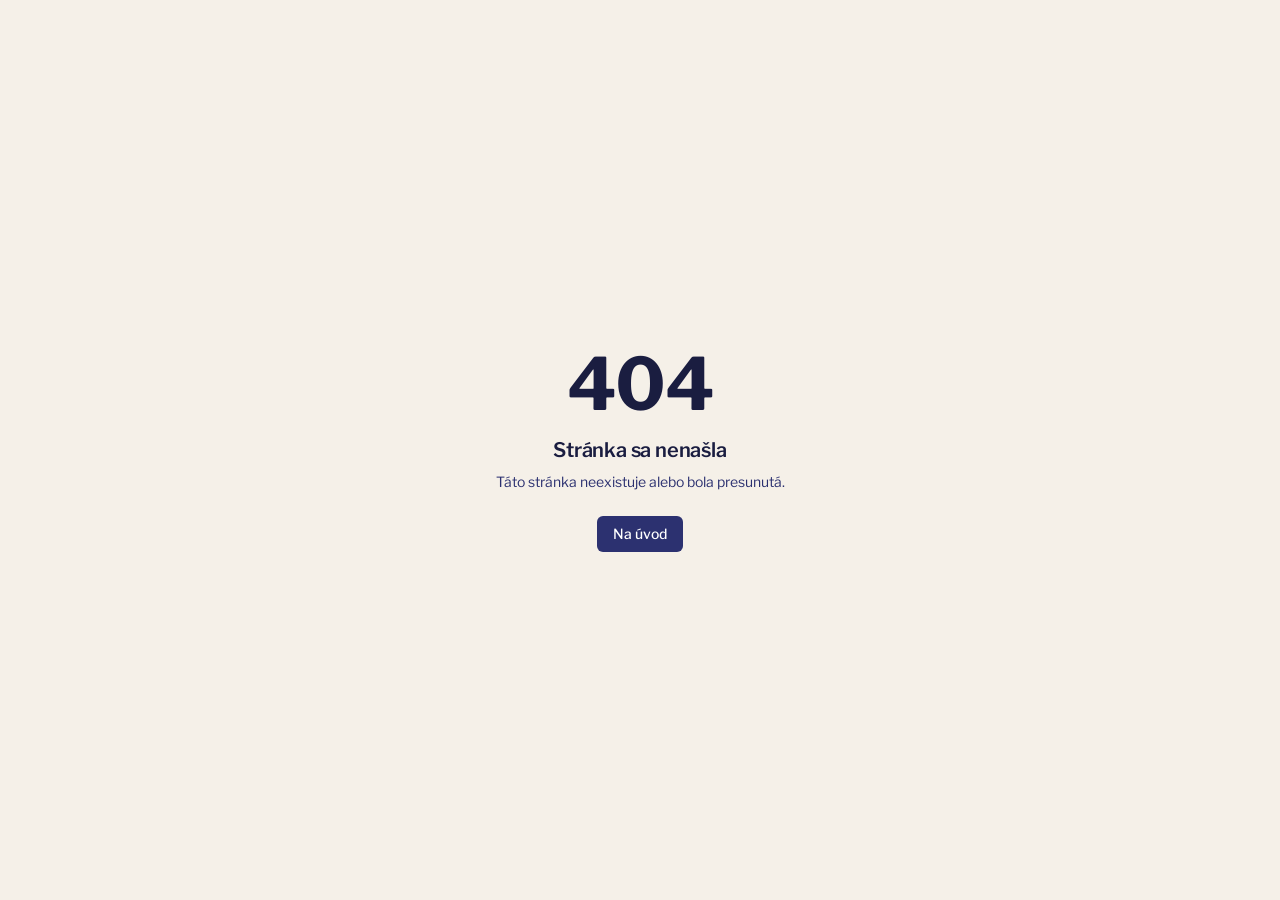
<file: index.html>
<!DOCTYPE html><html lang="sk"><head><meta charSet="utf-8"/><meta name="viewport" content="width=device-width, initial-scale=1"/><link rel="preload" as="image" href="/__l5e/assets-v1/705939e3-dd26-428e-b871-873c3a259fe2/katarina-grich-portret.jpg" fetchPriority="high"/><link rel="stylesheet" href="/assets/styles-BoR0Uf0e.css" data-precedence="default"/><link rel="stylesheet" href="https://fonts.googleapis.com/css2?family=Libre+Franklin:ital,wght@0,400;0,500;0,600;0,700;0,800;1,400&amp;display=swap&amp;subset=latin-ext" data-precedence="default"/><title>Katarína Grich — Vaše telo je jedinečné. Taká by mala byť aj vaša strava.</title><meta name="author" content="Bc. Katarína Grich"/><meta name="description" content="Nutričná terapeutka a certifikovaná koučka Metabolic Balance® v Bratislave. Osobný plán výživy podľa vašich krvných hodnôt."/><meta property="og:title" content="Katarína Grich — nutričná terapia a Metabolic Balance®"/><meta property="og:description" content="Vaše telo je jedinečné. Taká by mala byť aj vaša strava. Rezervujte si termín v Bratislave alebo online."/><meta property="og:type" content="website"/><meta name="twitter:card" content="summary_large_image"/><link rel="modulepreload" href="/assets/index-C_Z8jZh0.js"/><link rel="modulepreload" href="/assets/routes-Dupnqduw.js"/><link rel="modulepreload" href="/assets/zaklad-hNuhigzF.js"/><link rel="modulepreload" href="/assets/sekcie-Br2YNGJw.js"/><link rel="icon" href="/favicon.png" type="image/png"/><meta name="robots" content="noindex, nofollow"/><link rel="preconnect" href="https://fonts.googleapis.com"/><link rel="preconnect" href="https://fonts.gstatic.com" crossorigin="anonymous"/><meta name="twitter:title" content="Katarína Grich — nutričná terapia a Metabolic Balance®"><meta name="twitter:description" content="Vaše telo je jedinečné. Taká by mala byť aj vaša strava. Rezervujte si termín v Bratislave alebo online."><meta property="og:image" content="https://pub-bb2e103a32db4e198524a2e9ed8f35b4.r2.dev/lovp_6088t2kg919getwd53z4yn7pgr/0725477cdd0f50a391820f5d9497f94b_1792628238594.png"><meta name="twitter:image" content="https://pub-bb2e103a32db4e198524a2e9ed8f35b4.r2.dev/lovp_6088t2kg919getwd53z4yn7pgr/0725477cdd0f50a391820f5d9497f94b_1792628238594.png"></head><body><!--$--><header class="menu "><div class="kontajner flex h-full items-center justify-between gap-4"><a class="flex min-w-0 items-center gap-3 no-underline active" aria-label="Domov — Bc. Katarína Grich" href="/" data-status="active" aria-current="page"><span class="logo-slot hidden sm:inline-block" role="img" aria-label="Metabolic Balance"></span><span class="hidden h-8 w-px bg-pieskova sm:block" aria-hidden="true"></span><span class="truncate text-[0.95rem] font-semibold text-indigo">Bc. Katarína Grich</span></a><nav class="hidden items-center gap-6 lg:flex" aria-label="Hlavné menu"><a href="/metabolic-balance" class="menu-polozka">Metabolic Balance</a><a href="/#sluzby" class="menu-polozka">Služby</a><a href="/#o-mne" class="menu-polozka">O mne</a><a href="/ja-v-mediach" class="menu-polozka">Médiá</a><a href="/blog" class="menu-polozka">Blog</a><a href="/cennik" class="menu-polozka">Cenník</a></nav><div class="flex items-center gap-2"><a href="#rezervacia" class="btn btn-hlavne !px-4 !py-2.5">Rezervovať termín</a><button type="button" class="inline-flex h-10 w-10 items-center justify-center lg:hidden" aria-label="Otvoriť menu" aria-expanded="false"><svg width="22" height="22" viewBox="0 0 24 24" class="ikona" style="stroke:var(--indigo)"><path d="M3 7h18M3 12h18M3 17h18"></path></svg></button></div></div></header><main class="pt-[60px] lg:pt-[72px]"><section class="plocha-kremova flex min-h-[calc(100svh-60px)] items-center py-10 lg:h-[calc(100vh-72px)] lg:min-h-0 lg:py-0"><div class="kontajner grid items-center gap-8 lg:grid-cols-[0.85fr_1.15fr] lg:gap-16"><div class="order-2 lg:order-1"><img src="/__l5e/assets-v1/705939e3-dd26-428e-b871-873c3a259fe2/katarina-grich-portret.jpg" alt="Bc. Katarína Grich, nutričná terapeutka" class="mx-auto aspect-[4/5] max-h-[38vh] w-auto rounded-[6px] object-cover object-top lg:max-h-[74vh]" fetchPriority="high"/></div><div class="order-1 lg:order-2" data-anim="true"><p class="stitok">METABOLIC BALANCE® · NUTRIČNÁ TERAPIA · BRATISLAVA</p><h1 class="mt-4">Vaše telo je jedinečné.<br/>Taká by mala byť aj vaša strava.</h1><p class="text-telo mt-6">Som Katarína Grich, nutričná terapeutka a certifikovaná koučka Metabolic Balance. Zostavím vám plán výživy podľa vašich krvných hodnôt, zdravotnej histórie a toho, čo máte naozaj radi — a prevediem vás jeho zavedením do bežného dňa.</p><div class="mt-8 flex flex-wrap gap-3"><a href="#rezervacia" class="btn btn-hlavne">Rezervovať termín</a><a href="#ako-to-funguje" class="btn btn-vedlajsie">Ako to funguje</a></div></div></div></section><section id="sluzby" class="sekcia plocha-kremova"><div class="kontajner"><div data-anim="true"><h2>Tri cesty, jeden začiatok</h2><p class="text-telo mt-4">Nemusíte vedieť, ktorú z nich potrebujete. Začneme rozhovorom a vyberieme ju spolu.</p></div><div class="mt-10 grid gap-5 md:grid-cols-3"><a href="/metabolic-balance" class="karta karta-interaktivna group flex flex-col p-7 no-underline" data-anim="true"><h3>Metabolic Balance®</h3><p class="mt-3 flex-1">Pre vás, ak chcete osobný plán výživy postavený na vlastných krvných hodnotách a sprevádzanie pri jeho zavedení.</p><span class="mt-6 inline-flex items-center gap-2 text-[0.9rem] font-semibold text-indigo">Viac <svg width="16" height="16" viewBox="0 0 24 24" class="ikona" aria-hidden="true"><path d="M5 12h14M13 6l6 6-6 6"></path></svg></span></a><a href="https://www.katarinagrich.sk/liecebna-vyziva-poradenstvo/" class="karta karta-interaktivna group flex flex-col p-7 no-underline" data-anim="true"><h3>Nutričná terapia</h3><p class="mt-3 flex-1">Pre vás, ak riešite konkrétny zdravotný stav a potrebujete výživu nastavenú v spolupráci s vaším lekárom.</p><span class="mt-6 inline-flex items-center gap-2 text-[0.9rem] font-semibold text-indigo">Viac <svg width="16" height="16" viewBox="0 0 24 24" class="ikona" aria-hidden="true"><path d="M5 12h14M13 6l6 6-6 6"></path></svg></span></a><a href="https://www.katarinagrich.sk/psychosomatika-v-nutricnej-terapii/" class="karta karta-interaktivna group flex flex-col p-7 no-underline" data-anim="true"><h3>Psychosomatika vo výžive</h3><p class="mt-3 flex-1">Pre vás, ak viete, čo máte jesť, a aj tak to nejde — a tušíte, že dôvod nie je v tanieri.</p><span class="mt-6 inline-flex items-center gap-2 text-[0.9rem] font-semibold text-indigo">Viac <svg width="16" height="16" viewBox="0 0 24 24" class="ikona" aria-hidden="true"><path d="M5 12h14M13 6l6 6-6 6"></path></svg></span></a></div><div class="mt-10" data-anim="true"><a href="#rezervacia" class="btn btn-hlavne">Rezervovať termín</a></div></div></section><div class="kontajner" aria-hidden="true"><svg class="vlna block h-6 w-full" data-anim="true" viewBox="0 0 1200 24" preserveAspectRatio="none"><path d="M0 12 C 150 2, 300 2, 450 12 S 750 22, 900 12 S 1100 4, 1200 12"></path></svg></div><section id="ako-to-funguje" class="sekcia plocha-biela"><div class="kontajner"><h2 data-anim="true">Ako to funguje</h2><ol class="mt-10 grid gap-x-8 gap-y-10 sm:grid-cols-2 lg:grid-cols-4"><li class="linka pt-5" data-anim="true"><span class="text-[0.9rem] font-semibold text-zelena">01</span><h3 class="mt-2">Spoznáme vaše telo</h3><p class="mt-3">Spoločne vyhodnotíme krvné hodnoty, zdravotnú históriu aj osobné preferencie, aby sme získali ucelený obraz o vašich individuálnych nutričných potrebách.</p></li><li class="linka pt-5" data-anim="true"><span class="text-[0.9rem] font-semibold text-zelena">02</span><h3 class="mt-2">Algoritmus určí, čo vám sadne</h3><p class="mt-3">Vedecky vyvinutý algoritmus z týchto údajov určí, ktoré potraviny a v akých množstvách a kombináciách vaše telo najlepšie podporia.</p></li><li class="linka pt-5" data-anim="true"><span class="text-[0.9rem] font-semibold text-zelena">03</span><h3 class="mt-2">Prenesieme plán do bežného dňa</h3><p class="mt-3">Ako certifikovaná koučka vám pomôžem preniesť plán do reálneho života — do vašej kuchyne, práce aj rodiny.</p></li><li class="linka pt-5" data-anim="true"><span class="text-[0.9rem] font-semibold text-zelena">04</span><h3 class="mt-2">Zostávam po vašom boku</h3><p class="mt-3">Plán sa priebežne dolaďuje. Podporuje vás aj aplikácia Healthy Lifestyle Companion, ale osobná opora je dôležitejšia než softvér.</p></li></ol></div></section><section class="sekcia plocha-indigo"><div class="kontajner grid items-center gap-10 lg:grid-cols-[auto_1fr] lg:gap-16"><div class="flex items-center gap-6 sm:gap-10"><span class="text-[clamp(5rem,14vw,10rem)] font-extrabold leading-none tracking-tight text-biela">36</span><div class="mriezka grid w-[168px] grid-cols-6 gap-1.5 sm:w-[216px]" data-anim="true" aria-hidden="true"><span class="stvorcek" style="transition-delay:0ms"></span><span class="stvorcek" style="transition-delay:35ms"></span><span class="stvorcek" style="transition-delay:70ms"></span><span class="stvorcek" style="transition-delay:105ms"></span><span class="stvorcek" style="transition-delay:140ms"></span><span class="stvorcek" style="transition-delay:175ms"></span><span class="stvorcek" style="transition-delay:210ms"></span><span class="stvorcek" style="transition-delay:245ms"></span><span class="stvorcek" style="transition-delay:280ms"></span><span class="stvorcek" style="transition-delay:315ms"></span><span class="stvorcek" style="transition-delay:350ms"></span><span class="stvorcek" style="transition-delay:385ms"></span><span class="stvorcek" style="transition-delay:420ms"></span><span class="stvorcek" style="transition-delay:455ms"></span><span class="stvorcek" style="transition-delay:490ms"></span><span class="stvorcek" style="transition-delay:525ms"></span><span class="stvorcek" style="transition-delay:560ms"></span><span class="stvorcek" style="transition-delay:595ms"></span><span class="stvorcek" style="transition-delay:630ms"></span><span class="stvorcek" style="transition-delay:665ms"></span><span class="stvorcek" style="transition-delay:700ms"></span><span class="stvorcek" style="transition-delay:735ms"></span><span class="stvorcek" style="transition-delay:770ms"></span><span class="stvorcek" style="transition-delay:805ms"></span><span class="stvorcek" style="transition-delay:840ms"></span><span class="stvorcek" style="transition-delay:875ms"></span><span class="stvorcek" style="transition-delay:910ms"></span><span class="stvorcek" style="transition-delay:945ms"></span><span class="stvorcek" style="transition-delay:980ms"></span><span class="stvorcek" style="transition-delay:1015ms"></span><span class="stvorcek" style="transition-delay:1050ms"></span><span class="stvorcek" style="transition-delay:1085ms"></span><span class="stvorcek" style="transition-delay:1120ms"></span><span class="stvorcek" style="transition-delay:1155ms"></span><span class="stvorcek" style="transition-delay:1190ms"></span><span class="stvorcek" style="transition-delay:1225ms"></span></div></div><div data-anim="true"><h2>Tridsaťšesť parametrov z vašej krvi</h2><p class="text-telo mt-4 text-biela">Váš plán nevzniká z tabuľky „čo je zdravé&quot;. Vzniká z 36 parametrov vašich krvných hodnôt, zo zdravotnej histórie a z toho, čo vám chutí. Preto vyzerá inak než plán kohokoľvek iného.</p><p class="drobne mt-6 text-biela">Metóda Metabolic Balance sa overuje a dolaďuje viac než 20 rokov.</p></div></div></section><section id="o-mne" class="sekcia plocha-kremova"><div class="kontajner grid items-center gap-10 lg:grid-cols-[1.2fr_0.8fr] lg:gap-16"><div data-anim="true"><h2>Kto vás bude sprevádzať</h2><p class="mt-2 font-semibold text-indigo">Bc. Katarína Grich</p><div class="text-telo mt-6 space-y-4"><p>Výžive sa venujem takmer dve desaťročia. Nie som len nutričná terapeutka — som sprievodkyňa na ceste k rovnováhe, vitalite a sebapoznaniu. Moja práca nevychádza len z odborných poznatkov, ale aj z vlastnej životnej skúsenosti.</p><p>Verím, že každý človek je jedinečný, a preto si zaslúži individuálny prístup. V poradenstve prepájam klinickú výživu s terapeutickými metódami, ktoré vnímajú človeka ako celok — kineziológiu, metódu KVET®, systemické konštelácie a motivačné rozhovory.</p><p>Som členkou Slovenskej asociácie nutričných terapeutov a neustále sa vzdelávam doma aj v zahraničí. Moja filozofia je jednoduchá: výživa je nástroj, nie cieľ. Cieľom je život v rovnováhe.</p></div><a href="https://www.katarinagrich.sk/biography/katarina-grich" class="odkaz mt-6 inline-block">Celý môj príbeh a vzdelanie</a></div><img src="/__l5e/assets-v1/705939e3-dd26-428e-b871-873c3a259fe2/katarina-grich-portret.jpg" alt="Katarína Grich" loading="lazy" class="mx-auto hidden aspect-[4/5] max-h-[70vh] w-auto rounded-[6px] object-cover object-top lg:block"/></div></section><section id="rezervacia" class="sekcia plocha-biela"><div class="kontajner grid gap-10 lg:grid-cols-[1fr_1.6fr]"><div data-anim="true"><h2>Rezervujte si termín</h2><p class="text-telo mt-4">Vyberte si voľný termín priamo v kalendári. Prvá konzultácia je o tom, aby sme sa spoznali a zistili, čo presne potrebujete.</p><p class="mt-8 font-medium">Radšej telefonicky? Zavolajte alebo napíšte a dohodneme sa.</p><div class="mt-3"><div class="flex flex-col gap-1"><a href="tel:+421902445229" class="font-semibold text-indigo">+421 902 445 229</a><a href="mailto:info@katarinagrich.sk" class="font-semibold text-indigo">info@katarinagrich.sk</a></div></div></div><div data-anim="true"><div class="karta overflow-hidden"><iframe id="bookio-iframe" title="Online rezervácia — Bookio" src="https://services.bookio.com/bc-katarina-grich-nutricna-terapia/widget?lang=sk&amp;hiddenHeader=true" width="100%" loading="lazy" scrolling="no" style="min-height:640px;border:0;display:block"></iframe></div></div></div></section></main><footer class="plocha-indigo"><div class="kontajner grid gap-10 py-14 sm:grid-cols-2 lg:grid-cols-4"><div><p class="font-semibold text-biela">Bc. Katarína Grich</p><p class="drobne mt-2 text-biela">Nutričná terapeutka · certifikovaná koučka Metabolic Balance®</p></div><div class="drobne text-biela"><p class="mb-2 font-semibold">Adresa</p><p>Orenburská 9434/50</p><p>821 06 Podunajské Biskupice, Bratislava</p></div><div class="drobne text-biela"><p class="mb-2 font-semibold">Kontakt</p><div class="flex flex-col gap-1"><a href="tel:+421902445229" class="font-semibold text-biela">+421 902 445 229</a><a href="mailto:info@katarinagrich.sk" class="font-semibold text-biela">info@katarinagrich.sk</a></div></div><div class="drobne flex flex-col gap-1 text-biela"><p class="mb-1 font-semibold">Odkazy</p><a href="https://www.facebook.com/profile.php?id=100000147716332" target="_blank" rel="noopener noreferrer" class="underline underline-offset-4">Facebook</a><a href="https://www.katarinagrich.sk/ochrana-osobnych-udajov" class="underline underline-offset-4">Ochrana osobných údajov</a></div></div><div class="kontajner drobne border-t border-biela/20 py-5 text-biela">© <!-- -->2026<!-- --> <!-- -->Bc. Katarína Grich</div></footer><script>(function(a,f){let l;try{l=JSON.parse(sessionStorage.getItem(a)||"{}")}catch{return}const n=l?.[f||history.state?.__TSR_key];let c=!1;for(const t in n){const e=n[t],o=e?.scrollX,s=e?.scrollY;if(Number.isFinite(o)&&Number.isFinite(s)){if(t==="window")scrollTo(o,s),c=!0;else if(t)try{const r=document.querySelector(t);r&&(r.scrollLeft=o,r.scrollTop=s)}catch{}}}if(c)return;const i=location.hash.slice(1);if(i){const t=history.state?.__hashScrollIntoViewOptions??!0;if(t){const e=document.getElementById(i);e&&e.scrollIntoView(t)}return}scrollTo(0,0)})("tsr-scroll-restoration-v1_3");document.currentScript.remove()</script><!--/$--><script data-tsr-stream-part="">(self.$R=self.$R||{})["tsr"]=[];self.$_TSR={h(){this.hydrated=!0,this.c()},e(){this.streamEnded=!0,this.c()},c(){this.hydrated&&this.streamEnded&&(delete self.$_TSR,delete self.$R.tsr)},p(e){this.initialized?e():this.buffer.push(e)},buffer:[]};$_TSR.router=($R=>$R[0]={manifest:$R[1]={routes:$R[2]={__root__:$R[3]={preloads:$R[4]=["/assets/index-C_Z8jZh0.js"],scripts:$R[5]=[$R[6]={attrs:$R[7]={type:"module",async:!0,src:"/assets/index-C_Z8jZh0.js"}}]},"/":$R[8]={preloads:$R[9]=["/assets/routes-Dupnqduw.js","/assets/zaklad-hNuhigzF.js","/assets/sekcie-Br2YNGJw.js"]}}},matches:$R[10]=[$R[11]={i:"__root__ ",u:1792628388414,s:"success",ssr:!0},$R[12]={i:"  ",u:1792628388414,s:"success",ssr:!0}]})($R["tsr"]);$_TSR.e();{let s=document.currentScript,p;while((p=s.previousElementSibling)&&p.hasAttribute('data-tsr-stream-part'))p.remove();s.remove()}</script><script type="module" async="" src="/assets/index-C_Z8jZh0.js"></script><script>document.currentScript.remove();/*$tsr-stream-boundary*/</script></body></html>
</file>
